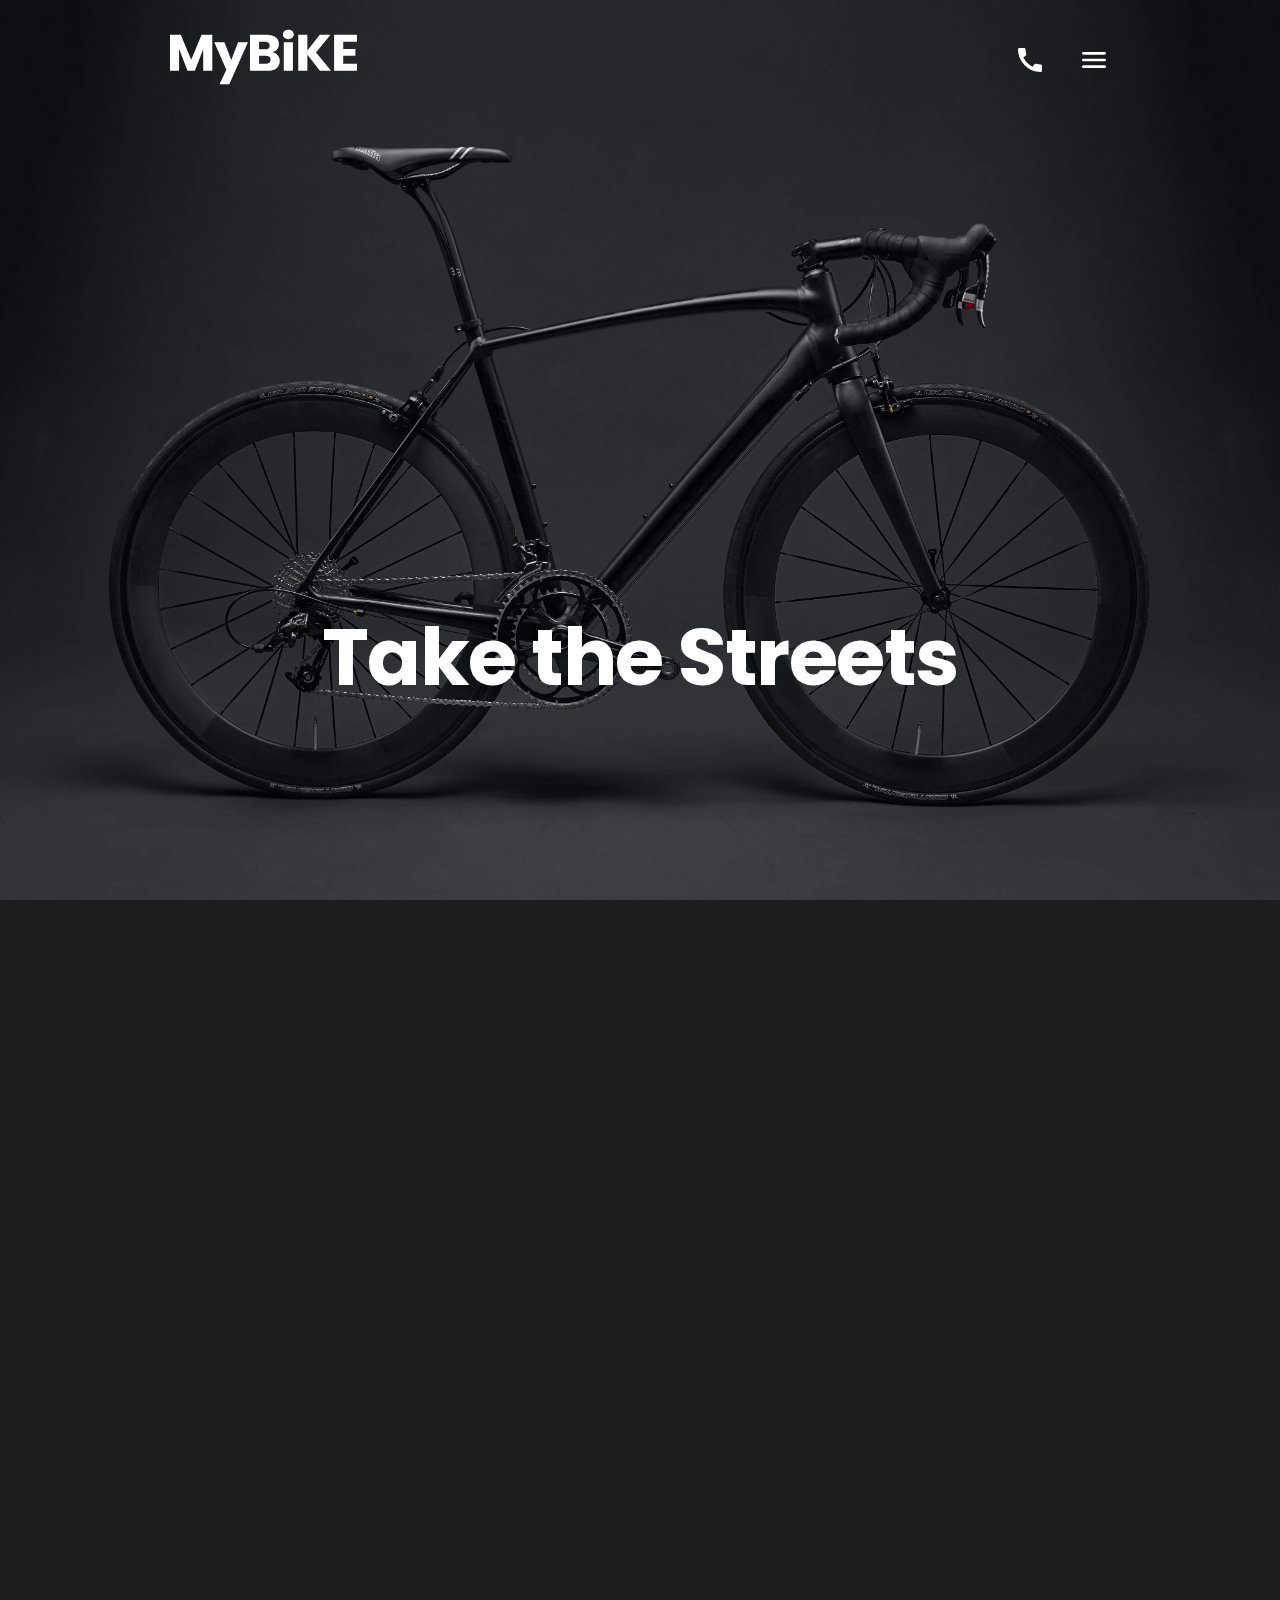
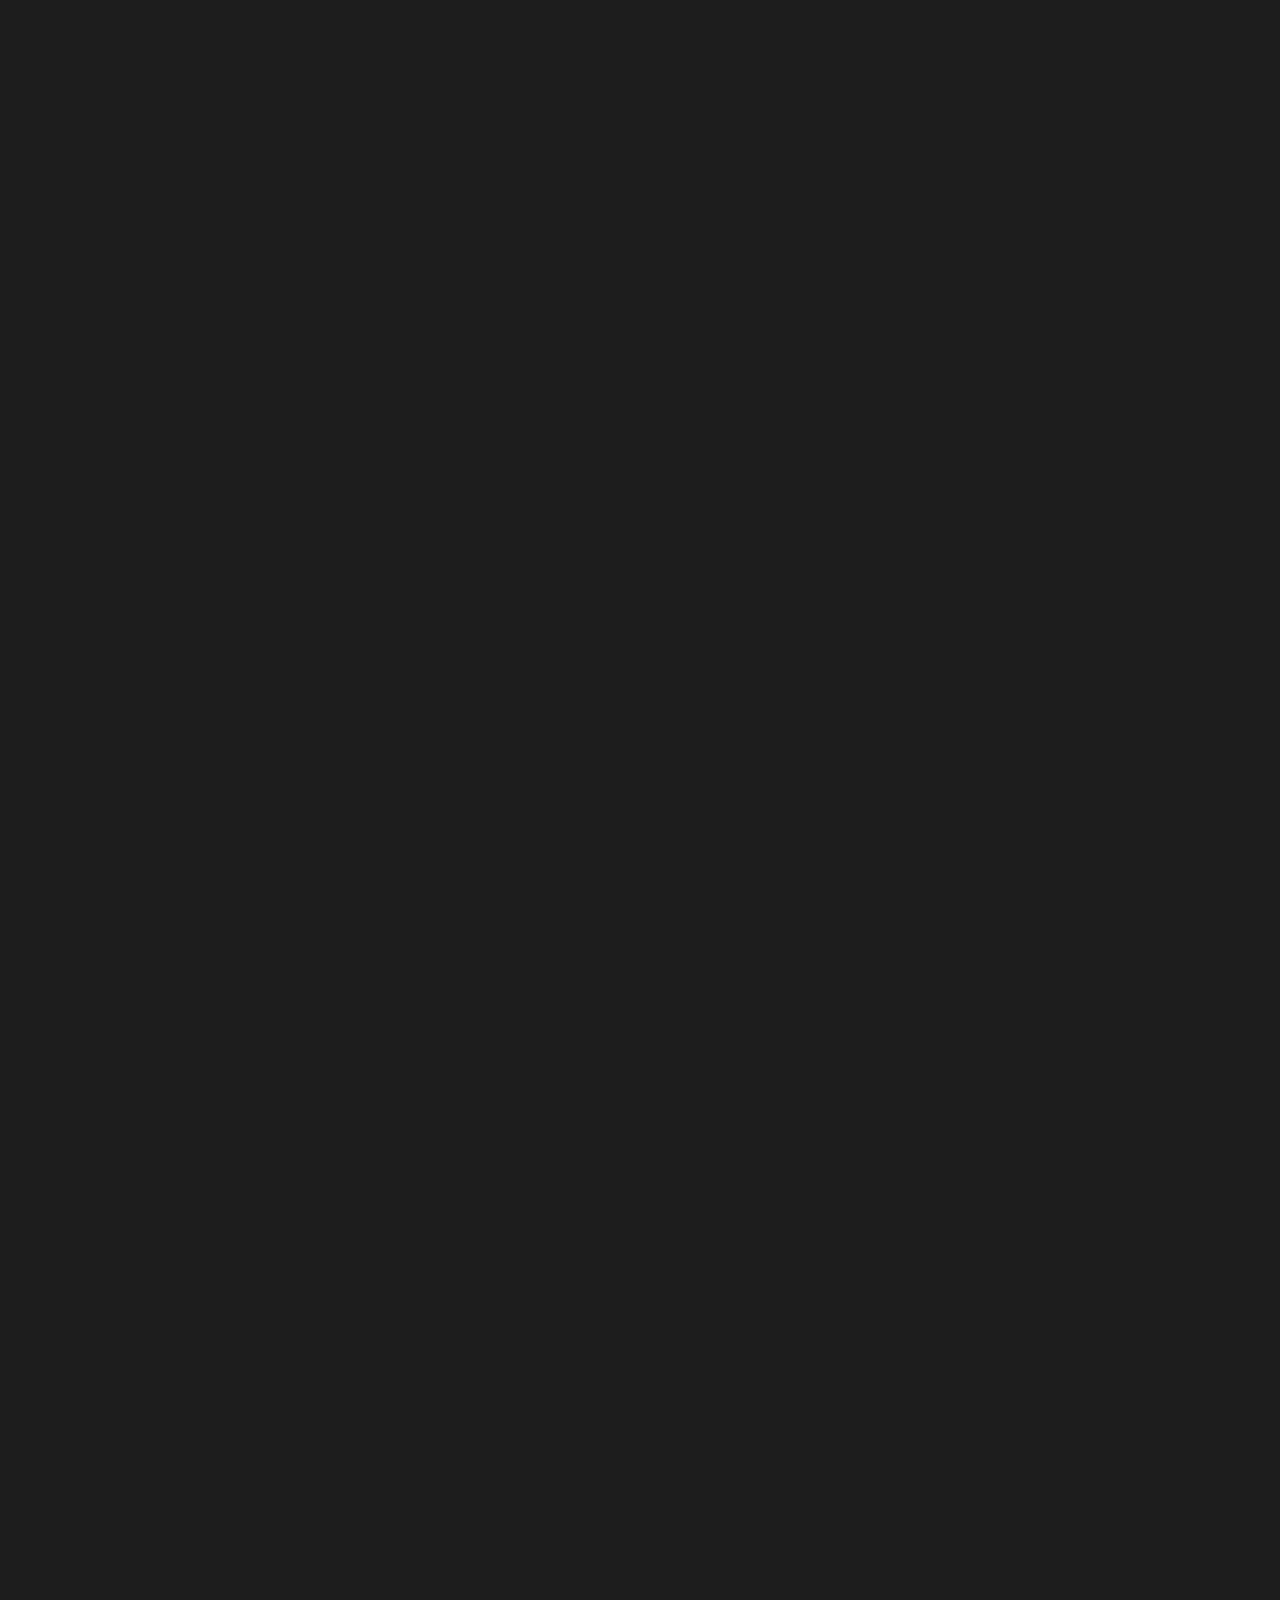
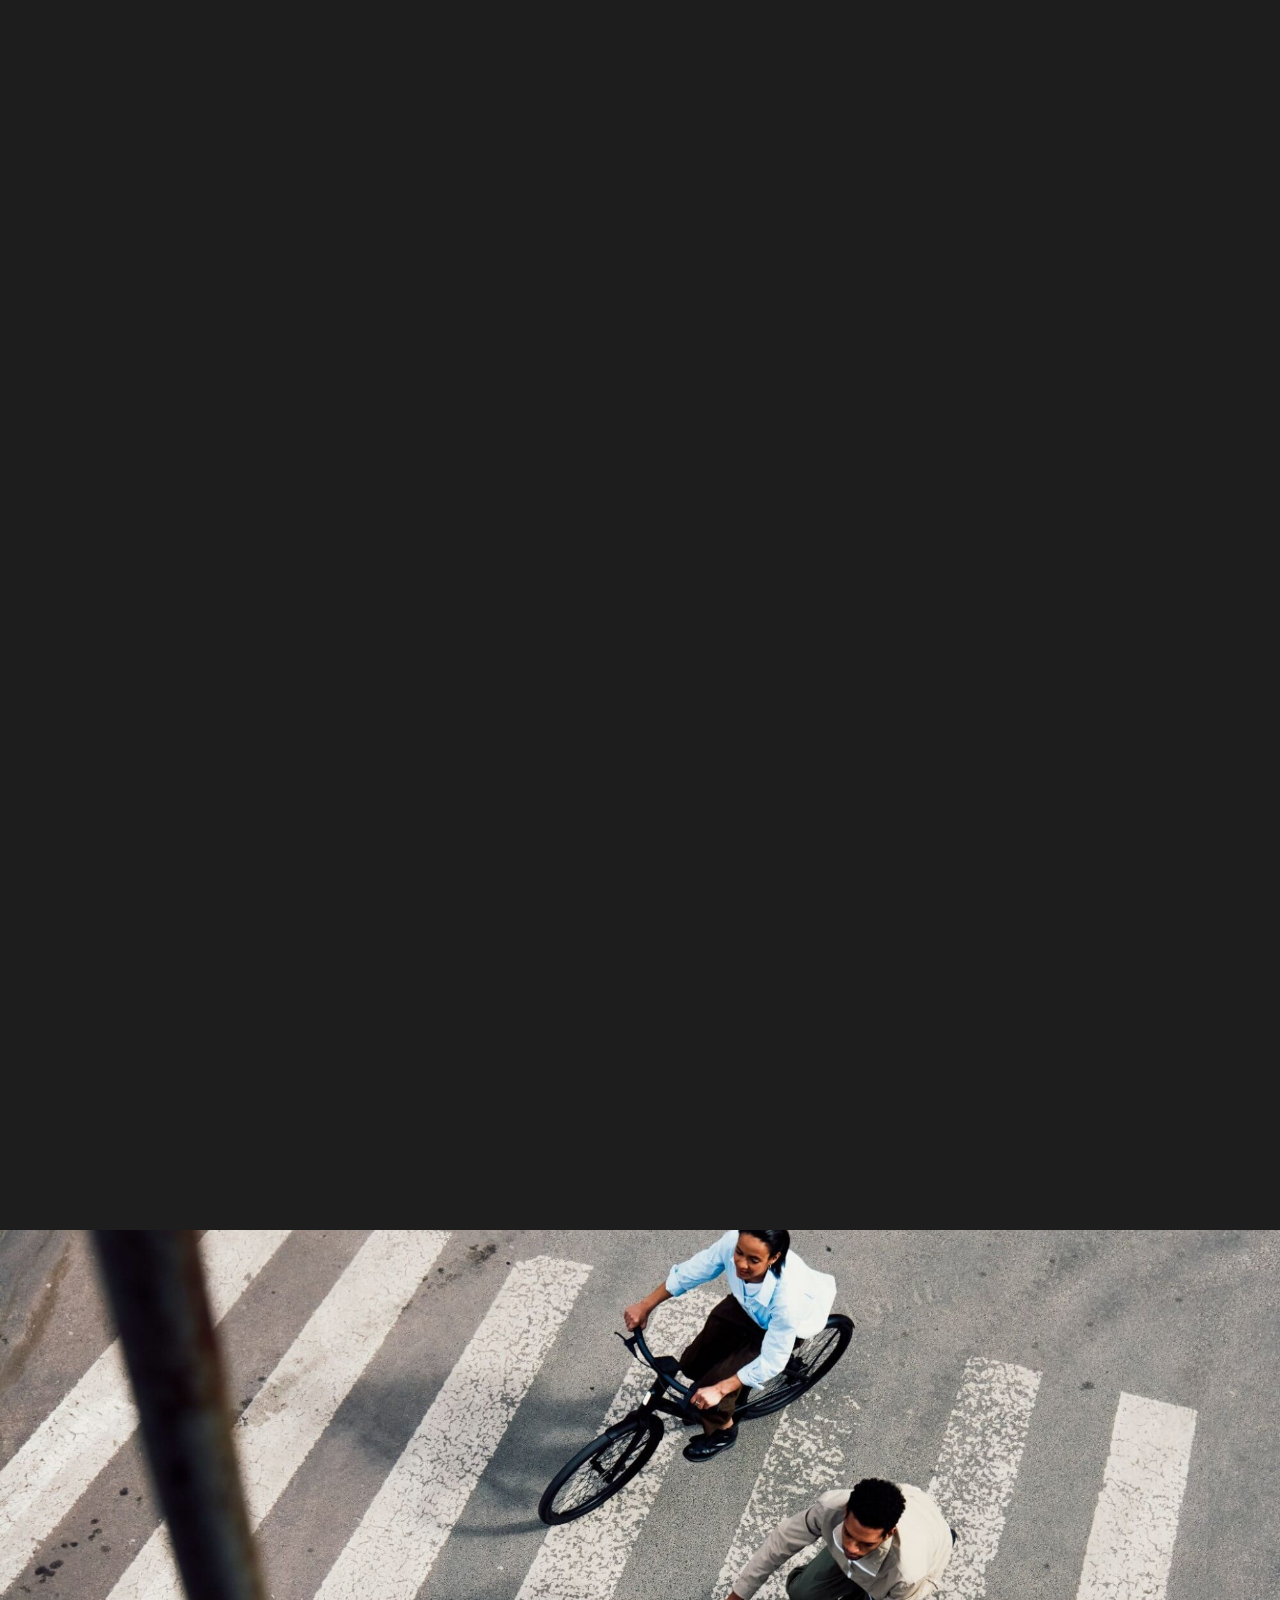
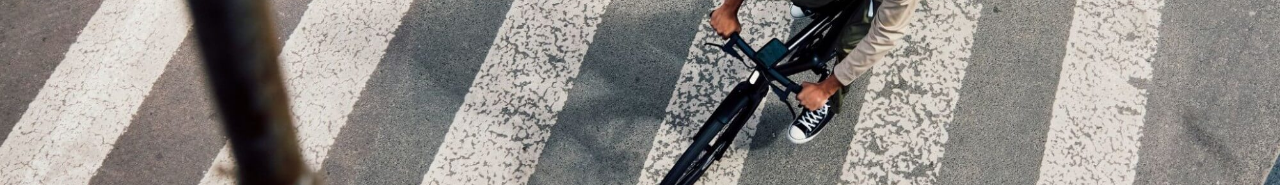
<file: index.html>
<!DOCTYPE html><html lang="en" class="page"><head><meta charset="UTF-8"><meta name="viewport" content="width=device-width, initial-scale=1.0"><title>MyBiKe</title><link rel="icon" href="favicon.0ba02501.svg" type="image/x-icon"><link rel="preconnect" href="https://fonts.googleapis.com"><link rel="preconnect" href="https://fonts.gstatic.com"><link href="https://fonts.googleapis.com/css2?family=Poppins:wght@400;500;600;700&display=swap" rel="stylesheet"><link rel="stylesheet" href="main.a4258adf.css"><link rel="stylesheet" href="https://unpkg.com/aos@next/dist/aos.css"><script src="main.41eab876.js" defer></script></head><body class="page__body"> <header class="page__section header"> <div class="container"> <div class="header__content"> <div class="header__top"> <a href="#" class="logo"> <img class="logo__image" src="logo_white.9a9d027b.svg" alt="MyBiKe"> </a> <a href="tel:+1 234 555-55-55" class="icon icon--phone"> <div class="icon__tooltip"> +1 234 555-55-55 </div> </a> <a class="icon icon--menu header__menu-opener" id="navOpenButton"></a> </div> <h1 class="header__title" data-aos="fade-right" data-aos-easing="ease-in-sine"> Take the Streets </h1> </div> </div> </header> <nav class="page__menu menu" id="nav"> <div class="container"> <div class="menu__content"> <div class="menu__top"> <a href="#" class="logo"> <img class="logo__image" src="logo_black.71fdcdb6.svg" alt="MyBiKe"> </a> <a class="icon icon--cross" id="navCloseButton"></a> </div> <ul class="menu__list" id="navList"> <li class="menu__item"> <a href="#" class="menu__link">Home</a> </li> <li class="menu__item"> <a href="#about-us" class="menu__link">About Us</a> </li> <li class="menu__item"> <a href="#compare-bikes" class="menu__link">Compare Bikes</a> </li> <li class="menu__item"> <a href="#details" class="menu__link">Details</a> </li> <li class="menu__item"> <a href="#contacts" class="menu__link">Contacts</a> </li> </ul> <a href="tel: +1 234 5555-55-55" class="menu__call menu__call--phone"> +1 234 5555-55-55 </a> <a href="tel: +1 234 5555-55-55" class="menu__call menu__call--action"> Book a test ride </a> </div> </div> </nav> <main> <section class="page__section about" id="about-us"> <div class="container"> <div class="about__content"> <h2 class="about__title" data-aos="fade-right" data-aos-easing="ease-in-sine"> Move Free </h2> <div class="about__description" data-aos="fade-left" data-aos-easing="ease-in-sine"> <p class="about__paragraph"> Shift your ride, not gears. Find the fastest way to move in the city as the bike adapts intuitively to power the speed you need. </p> </div> </div> </div> </section> <section class="page__section compare-bikes" id="compare-bikes"> <div class="container"> <h2 class="page__section-title" data-aos="fade-up" data-aos-easing="ease-in-sine"> Compare bikes </h2> <div class="grid grid--desktop"> <div class="compare-bikes__item grid__item grid__item--desktop-1-4"> <div class="item" data-aos="fade-up" data-aos-easing="ease-in-sine"> <div class="item__photo-container"> <img src="bike-1.5ac73805.png" alt="Bike Sporty 4" class="item__photo"> </div> <h3 class="item__name"> Sporty 4 </h3> <div class="item__about"> The iconic frame brought to a new performance height as a sporty, active ride. </div> <div class="item__price">2 590</div> </div> </div> <div class="compare-bikes__item grid__item grid__item--desktop-5-8"> <div class="item" data-aos="fade-up" data-aos-easing="ease-in-sine"> <div class="item__photo-container"> <img src="bike-2.c3bcc8a5.png" alt="Bike Ride in town ST" class="item__photo"> </div> <h3 class="item__name"> Ride in town ST </h3> <div class="item__about"> An open frame for an upright riding position as the most comfortable ride in town. </div> <div class="item__price">2 590</div> </div> </div> <div class="compare-bikes__item grid__item grid__item--desktop-9-12"> <div class="item" data-aos="fade-up" data-aos-easing="ease-in-sine"> <div class="item__photo-container"> <img src="bike-3.5ad61e4d.png" alt="Bike Agile ride 3" class="item__photo"> </div> <h3 class="item__name"> Agile ride 3 </h3> <div class="item__about"> The lightweight frame that has earned its street tread as a sleek, agile ride. </div> <div class="item__price">2 090</div> </div> </div> </div> </div> </section> <section class="page__section gallery" id="details"> <div class="container"> <h2 class="page__section-title" data-aos="fade-up" data-aos-easing="ease-in-sine"> The details </h2> <div class="gallery__details details"> <div class="details__photos"> <div class="grid"> <div class="grid__item grid__item--tablet-1-4 grid__item--desktop-1-8"> <div class="details__photo-container" data-aos="fade-right" data-aos-easing="ease-in-sine"> <img src="image-1.30bc12e6.jpg" alt="Phone holder" class="details__photo"> </div> </div> <div class="grid__item grid__item--tablet-5-6 grid__item--desktop-9-12"> <div class="details__photo-container" data-aos="fade-left" data-aos-easing="ease-in-sine"> <img src="image-2.7ac93c78.jpg" alt="Bicycle brakes" class="details__photo"> </div> </div> </div> </div> <div class="details__description" data-aos="fade" data-aos-easing="ease-in-sine"> <h3 class="details__title"> Auto Unlock </h3> <p class="detail__paragraph"> The app senses when you're nearby to unlock automatically. GPS tracking so you know where your bike is and can track it anytime. </p> </div> </div> <div class="gallery__details details"> <div class="details__photos"> <div class="grid"> <div class="grid__item grid__item--tablet-1-4 grid__item--desktop-1-8"> <div class="details__photo-container" data-aos="fade-right" data-aos-easing="ease-in-sine"> <img src="image-3.7e031bca.jpg" alt="Electro bicycle back view" class="details__photo"> </div> </div> <div class="grid__item grid__item--tablet-5-6 grid__item--desktop-9-12"> <div class="details__photo-container" data-aos="fade-left" data-aos-easing="ease-in-sine"> <img src="image-4.8e731b56.jpg" alt="Electro bicycle front view" class="details__photo"> </div> </div> </div> </div> <div class="details__description" data-aos="fade" data-aos-easing="ease-in-sine"> <h3 class="details__title"> Range & Integrated lights </h3> <p class="detail__paragraph"> The removable battery has up to 70km battery autonomy and weighs only 2.4 kg. Lights integrated into the frame give you always-on visibility day and night. </p> </div> </div> <div class="gallery__details details"> <div class="details__photos"> <div class="grid"> <div class="grid__item grid__item--tablet-1-2 grid__item--desktop-1-4"> <div class="details__photo-container" data-aos="fade-right" data-aos-easing="ease-in-sine"> <img src="image-5.4a047516.jpg" alt="Bicycle disc brakes" class="details__photo"> </div> </div> <div class="grid__item grid__item--tablet-3-6 grid__item--desktop-5-12"> <div class="details__photo-container" data-aos="fade-left" data-aos-easing="ease-in-sine"> <img src="image-6.1b5e93ad.jpg" alt="Bicycle kickstand" class="details__photo"> </div> </div> </div> </div> <div class="details__description" data-aos="fade" data-aos-easing="ease-in-sine"> <h3 class="details__title"> Hydraulic disc brakes & Lightweight </h3> <p class="detail__paragraph"> Brakes with total stopping power the second you make contact. The removable battery has up to 70km battery autonomy and weighs only 2.4 kg. Lights integrated into the frame give you always-on visibility day and night. </p> </div> </div> <div class="grid grid--tablet"> <div class="grid__item grid__item--tablet-2-5 grid__item--desktop-5-8"> <a href="#" class="button" data-aos="fade" data-aos-easing="ease-in-sine"> Explore </a> </div> </div> </div> </section> <section class="page__section contacts" id="contacts"> <div class="container"> <h2 class="page__section-title" data-aos="fade-up" data-aos-easing="ease-in-sine"> Contact us </h2> <div class="grid grid--tablet"> <div class="grid__item grid__item--tablet-1-3 grid__item--desktop-1-5"> <form action="/" id="submitForm" data-aos="fade-right" data-aos-easing="ease-in-sine"> <input required name="name" type="text" placeholder="Name" class="contacts__field form-field"> <input required name="email" type="email" placeholder="Email" class="contacts__field form-field"> <textarea required name="message" placeholder="Message" class="contacts__field contacts__field--last form-field form-field--textarea"></textarea> <button type="submit" class="button button--last"> Send </button> </form> </div> <div class="grid__item grid__item--tablet-4-5 grid__item--desktop-8-10" data-aos="fade-left" data-aos-easing="ease-in-sine"> <div class="contacts__info"> <div class="contacts__info-title"> Phone </div> <a href="tel:+1 234 5555-55-55" class="contacts__info-link" target="_blank"> +1 234 5555-55-55 </a> </div> <div class="contacts__info"> <div class="contacts__info-title"> Email </div> <a href="mailto:hello@mybike.com" class="contacts__info-link" target="_blank"> hello@mybike.com </a> </div> <div class="contacts__info"> <div class="contacts__info-title"> Address </div> <a href="https://goo.gl/maps/4Ypw2sQfdgns1d8Z7" class="contacts__info-link" target="_blank"> 400 first ave. <br> suite 700 <br> Minneapolis, MN 55401 </a> </div> </div> </div> </div> </section> </main> <footer class="footer"> </footer> <script src="main.41eab876.js"></script> <script src="https://unpkg.com/aos@next/dist/aos.js"></script> <script>AOS.init();</script> </body></html>
</file>
<file: main.a4258adf.css>
*{box-sizing:border-box}h1,h2,h3,img,p{margin:0;padding:0}img{display:block}li,ul{list-style:none}.page{font-family:Poppins,sans-serif;background-color:#1d1d1d;scroll-behavior:smooth;color:#fff;font-weight:400;font-size:16px;line-height:22px}.page__body{margin:0;padding:0}.page__body--scroll-off{overflow-y:hidden}.page__menu{visibility:hidden;position:fixed;top:0;left:0;right:0;bottom:0;overflow-y:auto;transform:translateX(100%);transition:transform .3s}.page__menu--open{visibility:visible;transform:translateY(0)}.page__section{margin-bottom:92px}@media (min-width:744px){.page__section{margin-bottom:132px}}@media (min-width:1260px){.page__section{margin-bottom:164px}}.page__section-title{margin-bottom:48px;text-transform:capitalize;text-align:center;font-weight:500;font-size:32px;line-height:32px;letter-spacing:-1.5px}@media (min-width:744px){.page__section-title{font-size:48px;line-height:48px}}@media (min-width:1260px){.page__section-title{margin-bottom:56px;font-size:64px;line-height:64px}}.container{max-width:1020px;padding:0 20px;margin:0 auto}@media (min-width:1260px){.container{padding:0 40px}}.grid{display:grid;grid-template-columns:repeat(2,1fr);column-gap:20px}@media (min-width:744px){.grid{grid-template-columns:repeat(6,1fr);column-gap:20px}}@media (min-width:1260px){.grid{grid-template-columns:repeat(12,1fr);column-gap:24px}}.grid--tablet{display:block}@media (min-width:744px){.grid--tablet{display:grid}}.grid--desktop{display:block}@media (min-width:1260px){.grid--desktop{display:grid}}@media (min-width:744px){.grid__item--tablet-1-1{grid-column:1/2}}@media (min-width:744px){.grid__item--tablet-1-2{grid-column:1/3}}@media (min-width:744px){.grid__item--tablet-1-3{grid-column:1/4}}@media (min-width:744px){.grid__item--tablet-1-4{grid-column:1/5}}@media (min-width:744px){.grid__item--tablet-1-5{grid-column:1/6}}@media (min-width:744px){.grid__item--tablet-1-6{grid-column:1/7}}@media (min-width:744px){.grid__item--tablet-2-2{grid-column:2/3}}@media (min-width:744px){.grid__item--tablet-2-3{grid-column:2/4}}@media (min-width:744px){.grid__item--tablet-2-4{grid-column:2/5}}@media (min-width:744px){.grid__item--tablet-2-5{grid-column:2/6}}@media (min-width:744px){.grid__item--tablet-2-6{grid-column:2/7}}@media (min-width:744px){.grid__item--tablet-3-3{grid-column:3/4}}@media (min-width:744px){.grid__item--tablet-3-4{grid-column:3/5}}@media (min-width:744px){.grid__item--tablet-3-5{grid-column:3/6}}@media (min-width:744px){.grid__item--tablet-3-6{grid-column:3/7}}@media (min-width:744px){.grid__item--tablet-4-4{grid-column:4/5}}@media (min-width:744px){.grid__item--tablet-4-5{grid-column:4/6}}@media (min-width:744px){.grid__item--tablet-4-6{grid-column:4/7}}@media (min-width:744px){.grid__item--tablet-5-5{grid-column:5/6}}@media (min-width:744px){.grid__item--tablet-5-6{grid-column:5/7}}@media (min-width:744px){.grid__item--tablet-6-6{grid-column:6/7}}@media (min-width:1260px){.grid__item--desktop-1-1{grid-column:1/2}}@media (min-width:1260px){.grid__item--desktop-1-2{grid-column:1/3}}@media (min-width:1260px){.grid__item--desktop-1-3{grid-column:1/4}}@media (min-width:1260px){.grid__item--desktop-1-4{grid-column:1/5}}@media (min-width:1260px){.grid__item--desktop-1-5{grid-column:1/6}}@media (min-width:1260px){.grid__item--desktop-1-6{grid-column:1/7}}@media (min-width:1260px){.grid__item--desktop-1-7{grid-column:1/8}}@media (min-width:1260px){.grid__item--desktop-1-8{grid-column:1/9}}@media (min-width:1260px){.grid__item--desktop-1-9{grid-column:1/10}}@media (min-width:1260px){.grid__item--desktop-1-10{grid-column:1/11}}@media (min-width:1260px){.grid__item--desktop-1-11{grid-column:1/12}}@media (min-width:1260px){.grid__item--desktop-1-12{grid-column:1/13}}@media (min-width:1260px){.grid__item--desktop-2-2{grid-column:2/3}}@media (min-width:1260px){.grid__item--desktop-2-3{grid-column:2/4}}@media (min-width:1260px){.grid__item--desktop-2-4{grid-column:2/5}}@media (min-width:1260px){.grid__item--desktop-2-5{grid-column:2/6}}@media (min-width:1260px){.grid__item--desktop-2-6{grid-column:2/7}}@media (min-width:1260px){.grid__item--desktop-2-7{grid-column:2/8}}@media (min-width:1260px){.grid__item--desktop-2-8{grid-column:2/9}}@media (min-width:1260px){.grid__item--desktop-2-9{grid-column:2/10}}@media (min-width:1260px){.grid__item--desktop-2-10{grid-column:2/11}}@media (min-width:1260px){.grid__item--desktop-2-11{grid-column:2/12}}@media (min-width:1260px){.grid__item--desktop-2-12{grid-column:2/13}}@media (min-width:1260px){.grid__item--desktop-3-3{grid-column:3/4}}@media (min-width:1260px){.grid__item--desktop-3-4{grid-column:3/5}}@media (min-width:1260px){.grid__item--desktop-3-5{grid-column:3/6}}@media (min-width:1260px){.grid__item--desktop-3-6{grid-column:3/7}}@media (min-width:1260px){.grid__item--desktop-3-7{grid-column:3/8}}@media (min-width:1260px){.grid__item--desktop-3-8{grid-column:3/9}}@media (min-width:1260px){.grid__item--desktop-3-9{grid-column:3/10}}@media (min-width:1260px){.grid__item--desktop-3-10{grid-column:3/11}}@media (min-width:1260px){.grid__item--desktop-3-11{grid-column:3/12}}@media (min-width:1260px){.grid__item--desktop-3-12{grid-column:3/13}}@media (min-width:1260px){.grid__item--desktop-4-4{grid-column:4/5}}@media (min-width:1260px){.grid__item--desktop-4-5{grid-column:4/6}}@media (min-width:1260px){.grid__item--desktop-4-6{grid-column:4/7}}@media (min-width:1260px){.grid__item--desktop-4-7{grid-column:4/8}}@media (min-width:1260px){.grid__item--desktop-4-8{grid-column:4/9}}@media (min-width:1260px){.grid__item--desktop-4-9{grid-column:4/10}}@media (min-width:1260px){.grid__item--desktop-4-10{grid-column:4/11}}@media (min-width:1260px){.grid__item--desktop-4-11{grid-column:4/12}}@media (min-width:1260px){.grid__item--desktop-4-12{grid-column:4/13}}@media (min-width:1260px){.grid__item--desktop-5-5{grid-column:5/6}}@media (min-width:1260px){.grid__item--desktop-5-6{grid-column:5/7}}@media (min-width:1260px){.grid__item--desktop-5-7{grid-column:5/8}}@media (min-width:1260px){.grid__item--desktop-5-8{grid-column:5/9}}@media (min-width:1260px){.grid__item--desktop-5-9{grid-column:5/10}}@media (min-width:1260px){.grid__item--desktop-5-10{grid-column:5/11}}@media (min-width:1260px){.grid__item--desktop-5-11{grid-column:5/12}}@media (min-width:1260px){.grid__item--desktop-5-12{grid-column:5/13}}@media (min-width:1260px){.grid__item--desktop-6-6{grid-column:6/7}}@media (min-width:1260px){.grid__item--desktop-6-7{grid-column:6/8}}@media (min-width:1260px){.grid__item--desktop-6-8{grid-column:6/9}}@media (min-width:1260px){.grid__item--desktop-6-9{grid-column:6/10}}@media (min-width:1260px){.grid__item--desktop-6-10{grid-column:6/11}}@media (min-width:1260px){.grid__item--desktop-6-11{grid-column:6/12}}@media (min-width:1260px){.grid__item--desktop-6-12{grid-column:6/13}}@media (min-width:1260px){.grid__item--desktop-7-7{grid-column:7/8}}@media (min-width:1260px){.grid__item--desktop-7-8{grid-column:7/9}}@media (min-width:1260px){.grid__item--desktop-7-9{grid-column:7/10}}@media (min-width:1260px){.grid__item--desktop-7-10{grid-column:7/11}}@media (min-width:1260px){.grid__item--desktop-7-11{grid-column:7/12}}@media (min-width:1260px){.grid__item--desktop-7-12{grid-column:7/13}}@media (min-width:1260px){.grid__item--desktop-8-8{grid-column:8/9}}@media (min-width:1260px){.grid__item--desktop-8-9{grid-column:8/10}}@media (min-width:1260px){.grid__item--desktop-8-10{grid-column:8/11}}@media (min-width:1260px){.grid__item--desktop-8-11{grid-column:8/12}}@media (min-width:1260px){.grid__item--desktop-8-12{grid-column:8/13}}@media (min-width:1260px){.grid__item--desktop-9-9{grid-column:9/10}}@media (min-width:1260px){.grid__item--desktop-9-10{grid-column:9/11}}@media (min-width:1260px){.grid__item--desktop-9-11{grid-column:9/12}}@media (min-width:1260px){.grid__item--desktop-9-12{grid-column:9/13}}@media (min-width:1260px){.grid__item--desktop-10-10{grid-column:10/11}}@media (min-width:1260px){.grid__item--desktop-10-11{grid-column:10/12}}@media (min-width:1260px){.grid__item--desktop-10-12{grid-column:10/13}}@media (min-width:1260px){.grid__item--desktop-11-11{grid-column:11/12}}@media (min-width:1260px){.grid__item--desktop-11-12{grid-column:11/13}}@media (min-width:1260px){.grid__item--desktop-12-12{grid-column:12/13}}.icon{position:relative;display:block;width:100%;padding-bottom:100%;cursor:pointer;background-size:cover;background-position:50%;background-repeat:no-repeat;text-decoration:none}.icon__tooltip{position:absolute;right:100%;height:50%;top:50%;transform:translateY(-50%);display:none;width:max-content;padding-right:12px;font-size:12px;line-height:16px;color:#fff;letter-spacing:2px;text-transform:uppercase;font-weight:700;pointer-events:none}@media (min-width:744px){.icon:hover .icon__tooltip{animation:fadeIn .3s ease-out;display:inline;pointer-events:all}}@keyframes fadeIn{0%{display:none;opacity:0}1%{display:block;opacity:0}to{display:block;opacity:1}}.icon--menu{background-image:url(menu.084b3632.svg);transition:background-image .3s}.icon--menu:hover{background-image:url(menu_hover.35359669.svg)}.icon--phone{background-image:url(phone.5e311000.svg)}.icon--cross{background-image:url(cross.1382463f.svg)}.logo{display:block;width:0}.logo__image{display:inline;height:38px;width:130px}@media (min-width:1260px){.logo__image{height:56px;width:187px}}.header{background-size:cover;background-position:85%;background-image:url(header.d5706b0d.jpg)}@media (min-width:744px){.header{background-position:25% 25%}}.header__content{display:flex;flex-direction:column;justify-content:space-between;box-sizing:border-box;height:100vh;padding:29px 0 0}.header__title{padding-bottom:88px;margin:0 auto;font-size:36px;line-height:36px;font-weight:700;color:#fff;letter-spacing:-1.5px}@media (min-width:744px){.header__title{font-size:64px;line-height:64px;padding-bottom:130px}}@media (min-width:1260px){.header__title{font-size:80px;line-height:80px;padding-bottom:203px}}.header__top{--icon-width:24px;display:grid;grid-template-columns:1fr repeat(2,var(--icon-width));justify-content:center;align-items:center;gap:var(--icon-width)}@media (min-width:744px){.header__top{--icon-width:32px}}.menu{background-color:#c2c2c2;text-transform:uppercase}.menu__content{box-sizing:border-box;height:100vh;padding:29px 0}.menu__top{grid-template-columns:1fr repeat(2,var(--icon-width));--icon-width:24px;display:grid;grid-template-columns:1fr var(--icon-width);justify-content:center;align-items:center;gap:var(--icon-width);margin-bottom:44px}@media (min-width:744px){.menu__top{--icon-width:32px}}.menu__list{padding:0;margin:0 0 40px}.menu__item{margin-bottom:24px}.menu__item:last-child{margin-bottom:0}.menu__link{display:inline-block;padding-bottom:8px;border-bottom:1px solid transparent;color:#1d1d1d;text-decoration:none;font-weight:600;font-size:22px;line-height:22px;transition:border-color .3s;cursor:default}.menu__link:hover{border-color:#1d1d1d}.menu__call{display:block;width:max-content;color:#1d1d1d;text-decoration:none}.menu__call--phone{font-style:normal;font-weight:600;font-size:16px;line-height:27px;margin-bottom:16px}.menu__call--action{font-weight:600;font-size:12px;line-height:16px;letter-spacing:2px;padding-bottom:8px;border-bottom:1px solid #1d1d1d}.about{overflow:hidden}@media (min-width:744px){.about__content{display:grid;grid-template-columns:repeat(6,1fr);column-gap:20px}}@media (min-width:1260px){.about__content{display:grid;grid-template-columns:repeat(12,1fr);column-gap:24px}}.about__title{margin:0 0 32px;font-weight:500;font-size:32px;line-height:32px;letter-spacing:-1.5px;color:#fff}@media (min-width:744px){.about__title{grid-column:1/4;margin-bottom:0;font-size:48px;line-height:48px}}@media (min-width:1260px){.about__title{grid-column:1/5;margin-bottom:0;font-size:64px;line-height:64px}}@media (min-width:744px){.about__description{grid-column:4/7;margin-bottom:0;font-size:48px;line-height:48px}}@media (min-width:1260px){.about__description{grid-column:6/12;margin-bottom:0;font-size:64px;line-height:64px}}.about__paragraph{font-weight:500;font-size:23px;line-height:32px}.details{overflow:hidden}.details__photo-container{position:relative;box-sizing:border-box;width:100%;max-height:320px;overflow:hidden}.details__photo-container:after{content:"";display:block;padding-bottom:100%}@media (min-width:744px){.details__photo-container{height:187px;padding-bottom:0}}@media (min-width:1260px){.details__photo-container{height:320px;padding-bottom:0}}.details__photo{position:absolute;height:100%;width:100%;object-fit:cover;object-position:center;transition:transform .3s}.details__photo:hover{transform:scale(1.1)}.details__photos{margin-bottom:16px}.details__title{font-weight:700;font-size:24px;line-height:34px;margin-bottom:8px}.gallery__details{margin-bottom:40px}@media (min-width:744px){.gallery__details{margin-bottom:48px}}.button{display:flex;justify-content:center;align-items:center;width:100%;height:56px;cursor:pointer;font-weight:700;line-height:27px;background:#fff;border-radius:40px;text-decoration:none;color:#1d1d1d;transition:all .3s}.button:hover{box-shadow:1px 4px 16px 0 rgba(232,232,240,.4)}.button:active{box-shadow:1px 4px 16px 0 rgba(232,232,240,.64)}.button--last{margin-bottom:48px}@media (min-width:744px){.button--last{margin-bottom:5px}}.compare-bikes{overflow:hidden}.compare-bikes__item{margin-bottom:48px;transition:transform .3s}.compare-bikes__item:hover{transform:scale(1.05)}.compare-bikes__item:last-child{margin-bottom:10px}@media (min-width:1260px){.compare-bikes__item{margin-bottom:0}}.item____photo-container{display:grid;grid-template-columns:repeat(3,1fr);column-gap:24px;margin-bottom:32px}.item__photo{width:100%;grid-column:2/4}.item__name{font-size:24px;line-height:34px;letter-spacing:0;text-align:left;margin-bottom:8px}.item__about{margin-bottom:16px}.item__price{font-size:24px;font-weight:700;line-height:34px;letter-spacing:0;text-align:left}.item__price:before{content:"$ "}.contacts{overflow:hidden}.contacts__info{margin:0 0 24px}.contacts__info-title{margin:0 0 8px;font-size:14px;font-weight:400;line-height:20px;letter-spacing:0;text-align:left}.contacts__info-link{color:inherit;text-decoration:none;transition:color .3s}.contacts__info-link:hover{color:#dc582a}.contacts__field{margin:0 0 16px}.contacts__field__field--last{margin-bottom:32px}.form-field{box-sizing:border-box;display:block;width:100%;height:48px;border:2px solid transparent;border-radius:40px;padding:14px 16px;background-color:#f8f8fa;color:#292929}.form-field::placeholder{font-weight:400;font-size:14px;line-height:20px;color:#7e7e83}.form-field:hover{border-color:#d5d7de}.form-field:focus{border-color:#292929;outline:none}.form-field--textarea{height:148px;border-radius:16px;font-family:inherit;resize:none}.footer{height:200px;background-image:url(footer.f655bf6b.jpg);background-size:cover;background-position:50%}@media (min-width:744px){.footer{height:480px}}@media (min-width:1260px){.footer{height:555px}}
/*# sourceMappingURL=main.a4258adf.css.map */
</file>
